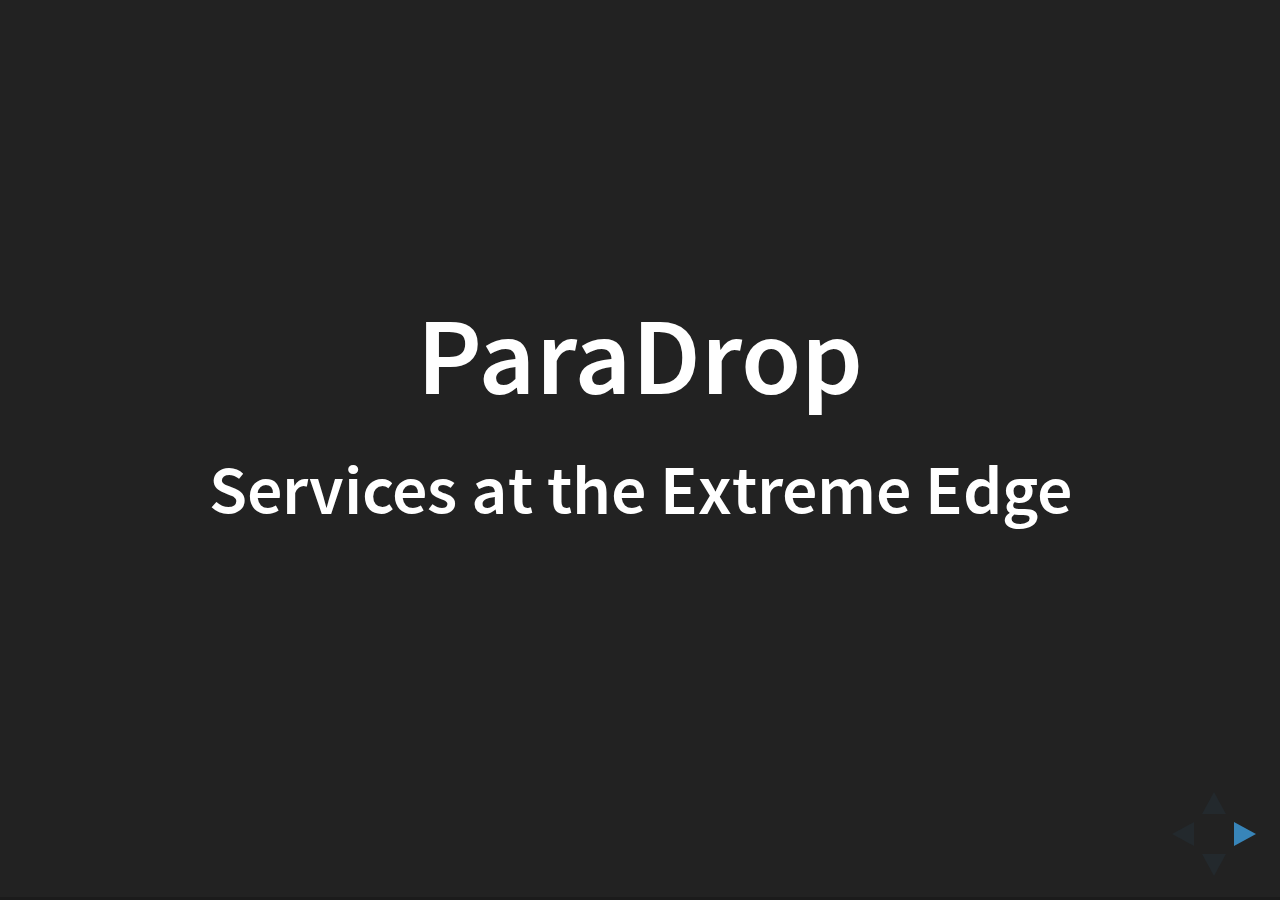
<file: index.html>
<!doctype html>
<html>
	<head>
		<meta charset="utf-8">
		<meta name="viewport" content="width=device-width, initial-scale=1.0, maximum-scale=1.0, user-scalable=no">

		<title>ParaDrop Overview</title>

		<link rel="stylesheet" href="css/reveal.css">
		<link rel="stylesheet" href="css/theme/black.css">
    <link rel="stylesheet" href="css/custom.css">

		<!-- Theme used for syntax highlighting of code -->
		<link rel="stylesheet" href="lib/css/zenburn.css">

		<!-- Printing and PDF exports -->
		<script>
			var link = document.createElement( 'link' );
			link.rel = 'stylesheet';
			link.type = 'text/css';
			link.href = window.location.search.match( /print-pdf/gi ) ? 'css/print/pdf.css' : 'css/print/paper.css';
			document.getElementsByTagName( 'head' )[0].appendChild( link );
		</script>
	</head>
	<body>
		<div class="reveal">
			<div class="slides">
        <section data-markdown>
          <script type="text/template">
            # ParaDrop

            ## Services at the Extreme Edge
          </script>
        </section>

        <section data-markdown>
          <script type="text/template">
            ## Motivation

            - Cloud computing is valuable but has its drawbacks

            ![Cloud problems](images/cloud_problems.png)
          </script>
        </section>

        <section data-markdown>
          <script type="text/template">
            ## Edge Computing Advantages

            - Proximity to clients
            - Context information (location)
            - Control over data
            - Same programming paradigm as cloud (fog)
            
            ![Local network](images/local_network.png)
          </script>
        </section>

        <section>
          <h2>Application Environments</h2>

          <div class="left">
            <ul>
              <li>Home and small businesses</li>
              <li>
                WiFi routers
                <ul>
                  <li>Always on and connected</li>
                  <li>Low power but underutilized</li>
                  <li>Low programmability</li>
                </ul>
              </li>
              <li>Parachute new services</li>
            </ul>
          </div>

          <div class="right">
            <img width="200px" src="images/paradrop_chute.png">
          </div>
        </section>

        <section data-markdown>
          <script type="text/template">
            ## ParaDrop Platform

            - **OS:** Ubuntu Snappy
              - Low footprint
              - Transactional updates
            - **Applications:** Docker containers
              - Lightweight virtualization
            - **Management:** ParaDrop daemon
          </script>
        </section>

        <section data-markdown>
          <script type="text/template">
            ## Unique Capabilities

            - Highly programmable
              - Diverse programming languages
              - Portability via Docker
            - Context awareness
              - WiFi, Bluetooth, other (Airshark)
            - Hardware access and sharing
          </script>
        </section>

        <section>
          <section data-markdown>
            <script type="text/template">
              ## Example Chute
              ### SecCam
            </script>
          </section>

          <section data-markdown>
            <script type="text/template">
              ## SecCam
              ### Cloud vs. Cloud+Edge

              ![SecCam](images/seccam_with_and_without.png)
            </script>
          </section>

          <section>
            <h2>SecCam</h2>
            <h3>Chute Definition</h3>
            <pre><code data-trim>
name: seccam
description: |
  This app launches a virtual AP for managing security cameras.
net:
  wifi:
    type: wifi
    intfName: wlan0
    ssid: seccam
    key: password
    dhcp:
      lease: 12h
      start: 100
      limit: 50
download:    
  url: https://github.com/ParadropLabs/Security-Cam
            </code></pre>
          </section>
        </section>

        <section data-markdown>
          <script type="text/template">
            ## Device Management

            - Dashboard and chute store
            - Easy to create and install new applications

            ![paradrop.org](images/paradrop.org_screenshot.png)
          </script>
        </section>

        <section data-markdown>
          <script type="text/template">
            ## Future Directions

            - Expand hardware support
              - Bluetooth, audio, and more
            - Resource constraints
            - Permissions
              - Chutes request capabilities
            - Seamless transition between cloud & edge execution
          </script>
        </section>
			</div>
		</div>

		<script src="lib/js/head.min.js"></script>
		<script src="js/reveal.js"></script>

		<script>
			// More info https://github.com/hakimel/reveal.js#configuration
			Reveal.initialize({
				history: true,

				// More info https://github.com/hakimel/reveal.js#dependencies
				dependencies: [
					{ src: 'plugin/markdown/marked.js' },
					{ src: 'plugin/markdown/markdown.js' },
					{ src: 'plugin/notes/notes.js', async: true },
					{ src: 'plugin/highlight/highlight.js', async: true, callback: function() { hljs.initHighlightingOnLoad(); } }
				]
			});
		</script>
	</body>
</html>
</file>
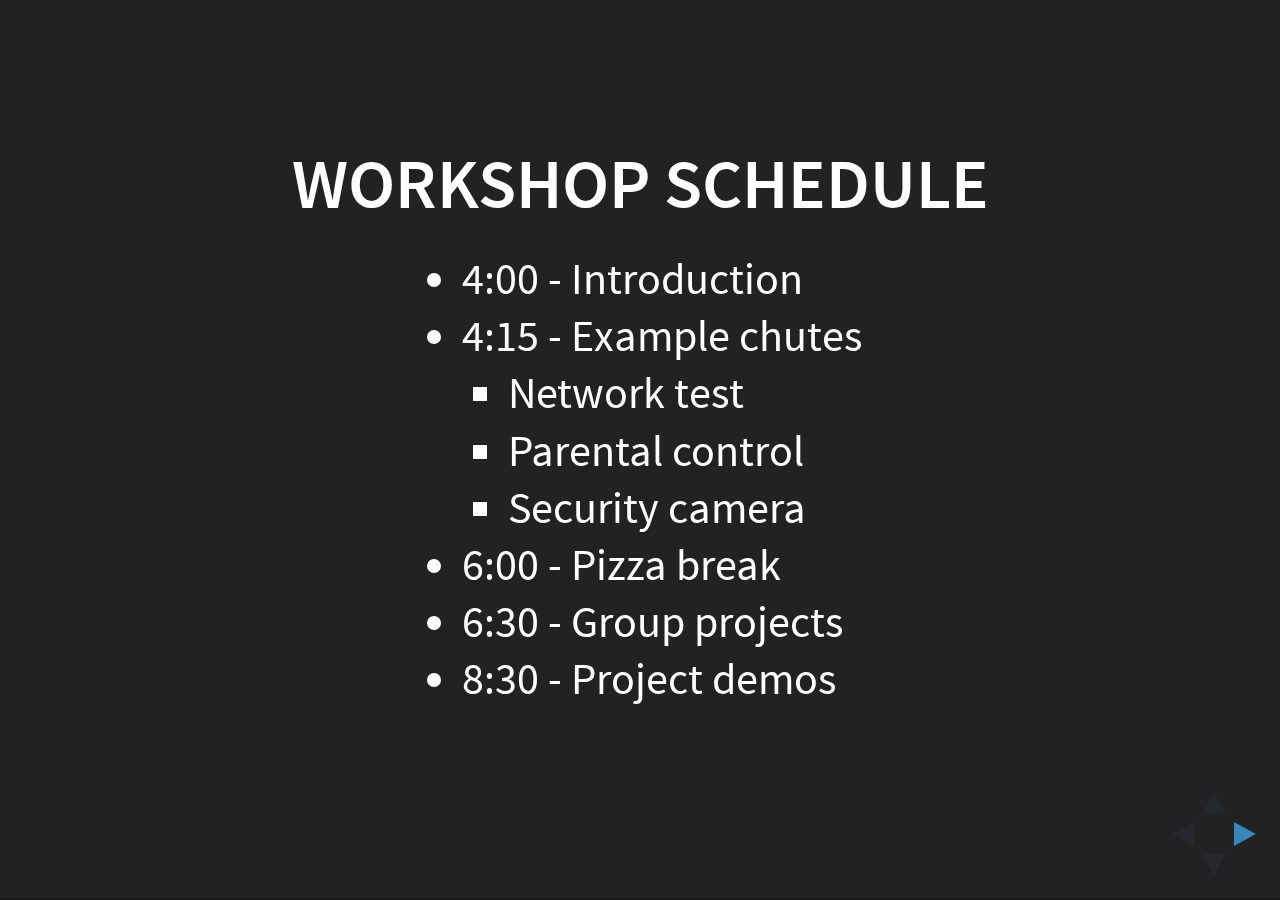
<file: workshop/index.html>
<!doctype html>
<html>
	<head>
		<meta charset="utf-8">
		<meta name="viewport" content="width=device-width, initial-scale=1.0, maximum-scale=1.0, user-scalable=no">

		<title>Paradrop Workshop</title>

		<link rel="stylesheet" href="css/reveal.css">
		<link rel="stylesheet" href="css/theme/black.css">

		<!-- Theme used for syntax highlighting of code -->
		<link rel="stylesheet" href="lib/css/zenburn.css">

		<!-- Printing and PDF exports -->
		<script>
			var link = document.createElement( 'link' );
			link.rel = 'stylesheet';
			link.type = 'text/css';
			link.href = window.location.search.match( /print-pdf/gi ) ? 'css/print/pdf.css' : 'css/print/paper.css';
			document.getElementsByTagName( 'head' )[0].appendChild( link );
		</script>
	</head>
	<body>
		<div class="reveal">
			<div class="slides">
        <section data-markdown>
          <script type="text/template">
            ## Workshop Schedule

            - 4:00 - Introduction
            - 4:15 - Example chutes
              - Network test
              - Parental control
              - Security camera
            - 6:00 - Pizza break
            - 6:30 - Group projects
            - 8:30 - Project demos
          </script>
        </section>

        <section data-markdown>
          <script type="text/template">
            ## Paradrop Architecture

            ![Architecture](images/architecture.png)
          </script>
        </section>

        <section data-markdown>
          <script type="text/template">
            ## What is a chute?

            - Container + Configuration
            - Dockerfile - what to install and run in the container
              - E.g. install a web server
            - Configuration - what hardware and environment is expected
              - E.g. a WiFi network
          </script>
        </section>

        <section>
          <section data-markdown>
            <script type="text/template">
              ## Development Workflow

              - Code and Dockerfile in a git repository
              - Use paradrop.org to install on router
              - Connect to router (SSH or web) to debug
            </script>
          </section>

          <section data-markdown>
            <script type="text/template">
              ## Example

              ![Workflow](images/workflow.png)
            </script>
          </section>
        </section>

        <section data-markdown>
          <script type="text/template">
            ## When things go wrong

            - Dockerfile or configuration errors
              - The chute fails to install
              - Check messages log on paradrop.org
            - Bugs or unexpected results
              - Use SSH and docker exec to debug
            - Ask us!
          </script>
        </section>

        <section data-markdown>
          <script type="text/template">
            ## Let's get started

            - https://github.com/ParadropLabs/Workshop
          </script>
        </section>

        <section data-markdown>
          <script type="text/template">
            ## Workshop Schedule

            - 4:00 - Introduction
            - 4:15 - Example chutes
              - Network test
              - Parental control
              - Security camera
            - 6:00 - Pizza break
            - 6:30 - Group projects
            - 8:30 - Project demos
          </script>
        </section>

        <section>
          <section data-markdown>
            <script type="text/template">
              ## Project Ideas

              Augmented reality application

              ![Cloudlets AR](images/cloudlets_ar.png)
              (figure from Cloudlets paper)
            </script>
          </section>

          <section data-markdown>
            <script type="text/template">
              ## Project Ideas

              Peer-to-peer applications

              - Router is always connected
              - Distributed filesystem
                - E.g. Freenet
              - Distributed social networking
                - E.g. diaspora
            </script>
          </section>

          <section data-markdown>
            <script type="text/template">
              ## Project Ideas

              Low-latency multiplayer games

              ![Local network](images/local_network.png)
            </script>
          </section>
        </section>
			</div>
		</div>

		<script src="lib/js/head.min.js"></script>
		<script src="js/reveal.js"></script>

		<script>
			// More info https://github.com/hakimel/reveal.js#configuration
			Reveal.initialize({
				history: true,

				// More info https://github.com/hakimel/reveal.js#dependencies
				dependencies: [
					{ src: 'plugin/markdown/marked.js' },
					{ src: 'plugin/markdown/markdown.js' },
					{ src: 'plugin/notes/notes.js', async: true },
					{ src: 'plugin/highlight/highlight.js', async: true, callback: function() { hljs.initHighlightingOnLoad(); } }
				]
			});
		</script>
	</body>
</html>
</file>
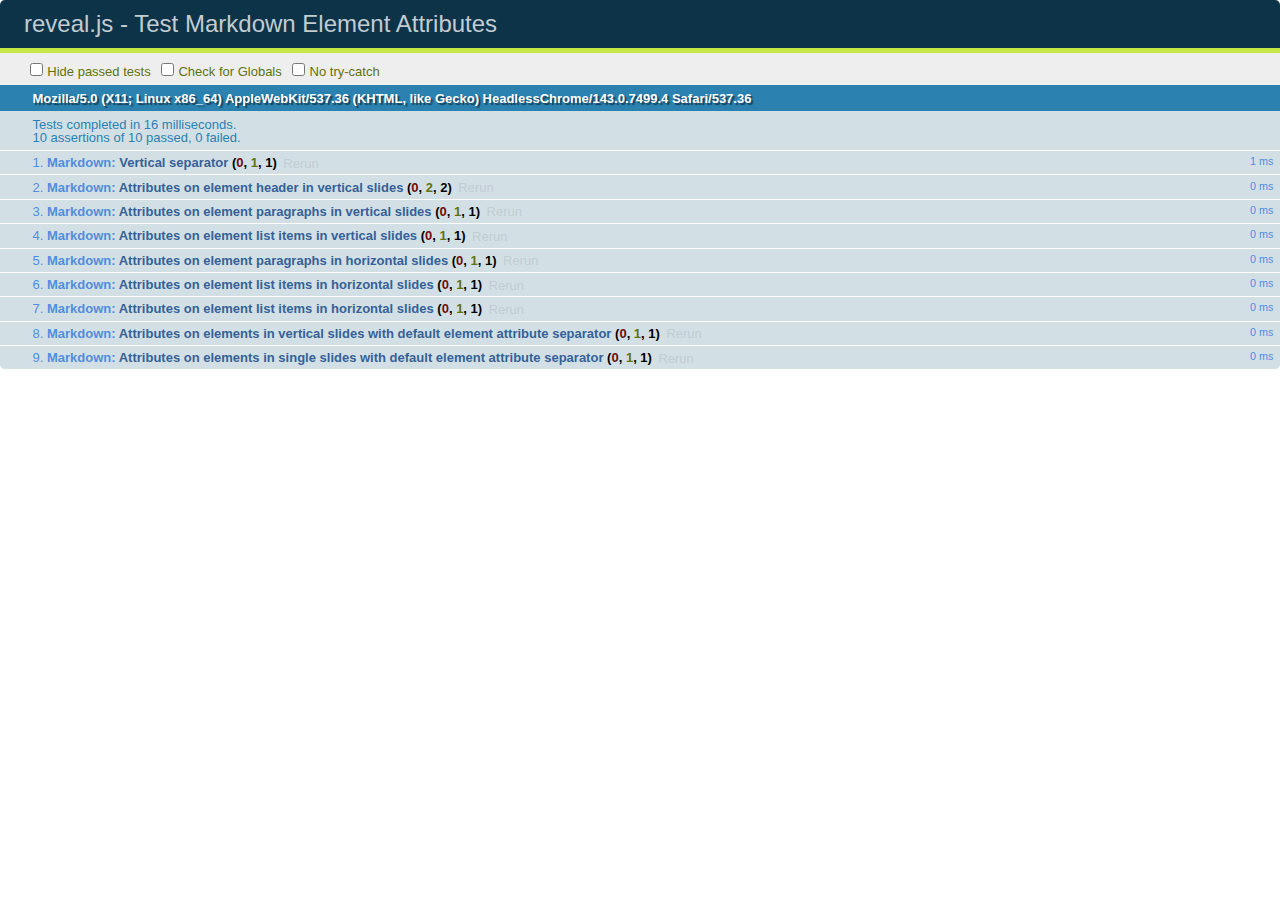
<file: test/test-markdown-element-attributes.html>
<!doctype html>
<html lang="en">

	<head>
		<meta charset="utf-8">

		<title>reveal.js - Test Markdown Element Attributes</title>

		<link rel="stylesheet" href="../css/reveal.css">
		<link rel="stylesheet" href="qunit-1.12.0.css">
	</head>

	<body style="overflow: auto;">

		<div id="qunit"></div>
		<div id="qunit-fixture"></div>

		<div class="reveal" style="display: none;">

			<div class="slides">

				<!-- <section data-markdown="example.md" data-separator="^\n\n\n" data-separator-vertical="^\n\n"></section> -->

				<!-- Slides are separated by newline + three dashes + newline, vertical slides identical but two dashes -->
				<section data-markdown data-separator="^\n---\n$" data-separator-vertical="^\n--\n$" data-element-attributes="{_\s*?([^}]+?)}">>
					<script type="text/template">
						## Slide 1.1
						<!-- {_class="fragment fade-out" data-fragment-index="1"} -->

						--

						## Slide 1.2
						<!-- {_class="fragment shrink"} -->

						Paragraph 1
						<!-- {_class="fragment grow"} -->

						Paragraph 2
						<!-- {_class="fragment grow"} -->

						- list item 1 <!-- {_class="fragment grow"} -->
						- list item 2 <!-- {_class="fragment grow"} -->
						- list item 3 <!-- {_class="fragment grow"} -->


						---

						## Slide 2


						Paragraph 1.2  
						multi-line <!-- {_class="fragment highlight-red"} -->

						Paragraph 2.2 <!-- {_class="fragment highlight-red"} -->

						Paragraph 2.3 <!-- {_class="fragment highlight-red"} -->

						Paragraph 2.4 <!-- {_class="fragment highlight-red"} -->

						- list item 1 <!-- {_class="fragment highlight-green"} -->
						- list item 2<!-- {_class="fragment highlight-green"} -->
						- list item 3<!-- {_class="fragment highlight-green"} -->
						- list item 4
						<!-- {_class="fragment highlight-green"} -->
						- list item 5<!-- {_class="fragment highlight-green"} -->

						Test

						![Example Picture](examples/assets/image2.png)
						<!-- {_class="reveal stretch"} -->

					</script>
				</section>



				<section 	data-markdown data-separator="^\n\n\n"
									data-separator-vertical="^\n\n"
									data-separator-notes="^Note:"
									data-charset="utf-8">
					<script type="text/template">
						# Test attributes in Markdown with default separator
						## Slide 1 Def <!-- .element: class="fragment highlight-red" data-fragment-index="1" -->


						## Slide 2 Def
						<!-- .element: class="fragment highlight-red" -->

					</script>
				</section>

				<section data-markdown>
				  <script type="text/template">
					## Hello world
					A paragraph
					<!-- .element: class="fragment highlight-blue" -->
				  </script>
				</section>

				<section data-markdown>
				  <script type="text/template">
					## Hello world

					Multiple  
					Line
					<!-- .element: class="fragment highlight-blue" -->
				  </script>
				</section>

				<section data-markdown>
				  <script type="text/template">
					## Hello world

					Test<!-- .element: class="fragment highlight-blue" -->

					More Test
				  </script>
				</section>


			</div>

		</div>

		<script src="../lib/js/head.min.js"></script>
		<script src="../js/reveal.js"></script>
		<script src="../plugin/markdown/marked.js"></script>
		<script src="../plugin/markdown/markdown.js"></script>
		<script src="qunit-1.12.0.js"></script>

		<script src="test-markdown-element-attributes.js"></script>

	</body>
</html>
</file>
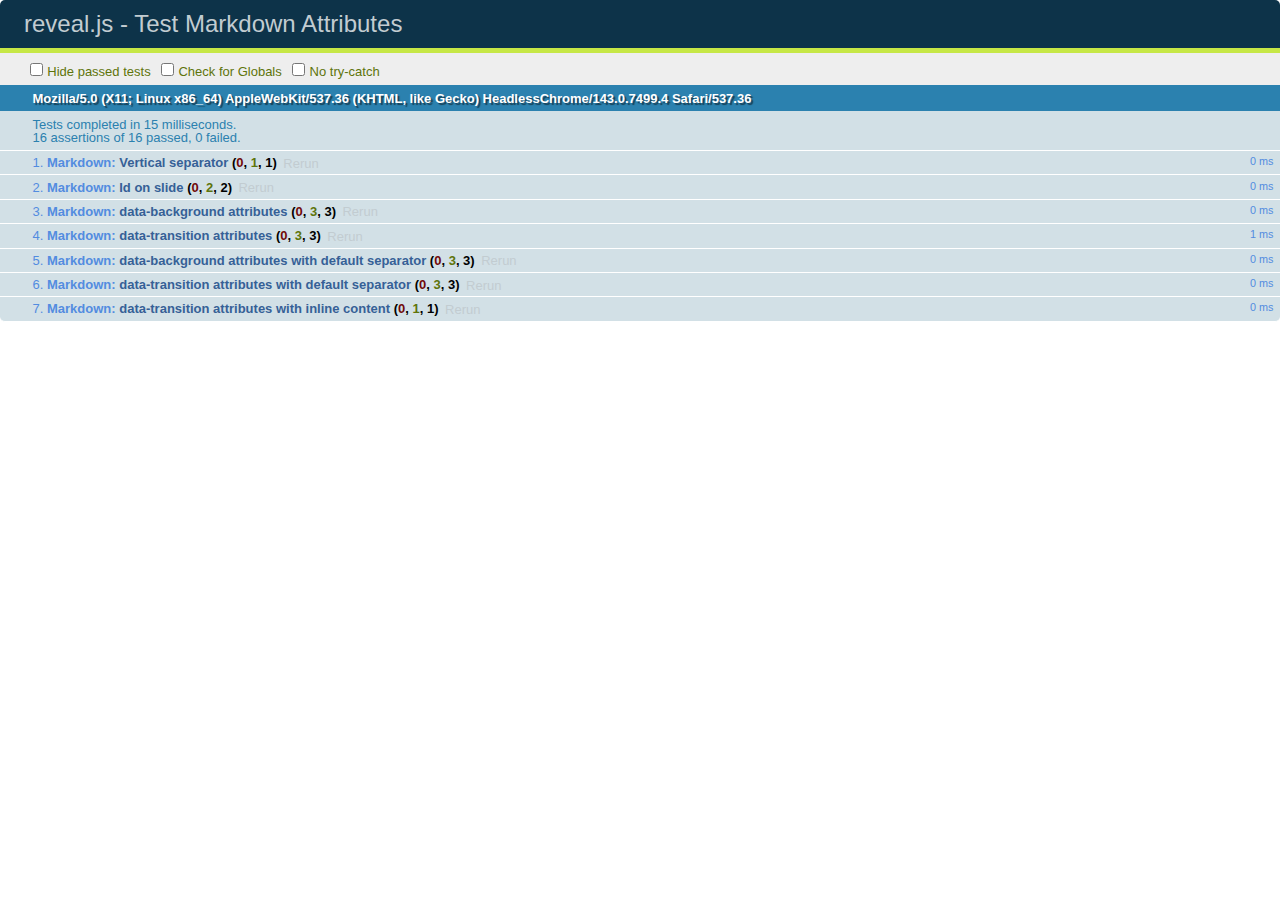
<file: test/test-markdown-slide-attributes.html>
<!doctype html>
<html lang="en">

	<head>
		<meta charset="utf-8">

		<title>reveal.js - Test Markdown Attributes</title>

		<link rel="stylesheet" href="../css/reveal.css">
		<link rel="stylesheet" href="qunit-1.12.0.css">
	</head>

	<body style="overflow: auto;">

		<div id="qunit"></div>
		<div id="qunit-fixture"></div>

		<div class="reveal" style="display: none;">

			<div class="slides">

				<!-- <section data-markdown="example.md" data-separator="^\n\n\n" data-separator-vertical="^\n\n"></section> -->

				<!-- Slides are separated by three lines, vertical slides by two lines, attributes are one any line starting with (spaces and) two dashes -->
				<section 	data-markdown data-separator="^\n\n\n"
									data-separator-vertical="^\n\n"
									data-separator-notes="^Note:"
									data-attributes="--\s(.*?)$"
									data-charset="utf-8">
					<script type="text/template">
						# Test attributes in Markdown
						## Slide 1



						## Slide 2
						<!-- -- id="slide2" data-transition="zoom" data-background="#A0C66B" -->


						## Slide 2.1
						<!-- -- data-background="#ff0000" data-transition="fade" -->


						## Slide 2.2
						[Link to Slide2](#/slide2)



						## Slide 3
						<!-- -- data-transition="zoom" data-background="#C6916B" -->



						## Slide 4
					</script>
				</section>

				<section 	data-markdown data-separator="^\n\n\n"
									data-separator-vertical="^\n\n"
									data-separator-notes="^Note:"
									data-charset="utf-8">
					<script type="text/template">
						# Test attributes in Markdown with default separator
						## Slide 1 Def



						## Slide 2 Def
						<!-- .slide: id="slide2def" data-transition="concave" data-background="#A7C66B" -->


						## Slide 2.1 Def
						<!-- .slide: data-background="#f70000" data-transition="page" -->


						## Slide 2.2 Def
						[Link to Slide2](#/slide2def)



						## Slide 3 Def
						<!-- .slide: data-transition="concave" data-background="#C7916B" -->



						## Slide 4
					</script>
				</section>

				<section data-markdown>
					<script type="text/template">
						<!-- .slide: data-background="#ff0000" -->
						## Hello world
					</script>
				</section>

				<section data-markdown>
					<script type="text/template">
						## Hello world
						<!-- .slide: data-background="#ff0000" -->
					</script>
				</section>

				<section data-markdown>
					<script type="text/template">
						## Hello world

						Test
						<!-- .slide: data-background="#ff0000" -->

						More Test
					</script>
				</section>

			</div>

		</div>

		<script src="../lib/js/head.min.js"></script>
		<script src="../js/reveal.js"></script>
		<script src="../plugin/markdown/marked.js"></script>
		<script src="../plugin/markdown/markdown.js"></script>
		<script src="qunit-1.12.0.js"></script>

		<script src="test-markdown-slide-attributes.js"></script>

	</body>
</html>
</file>
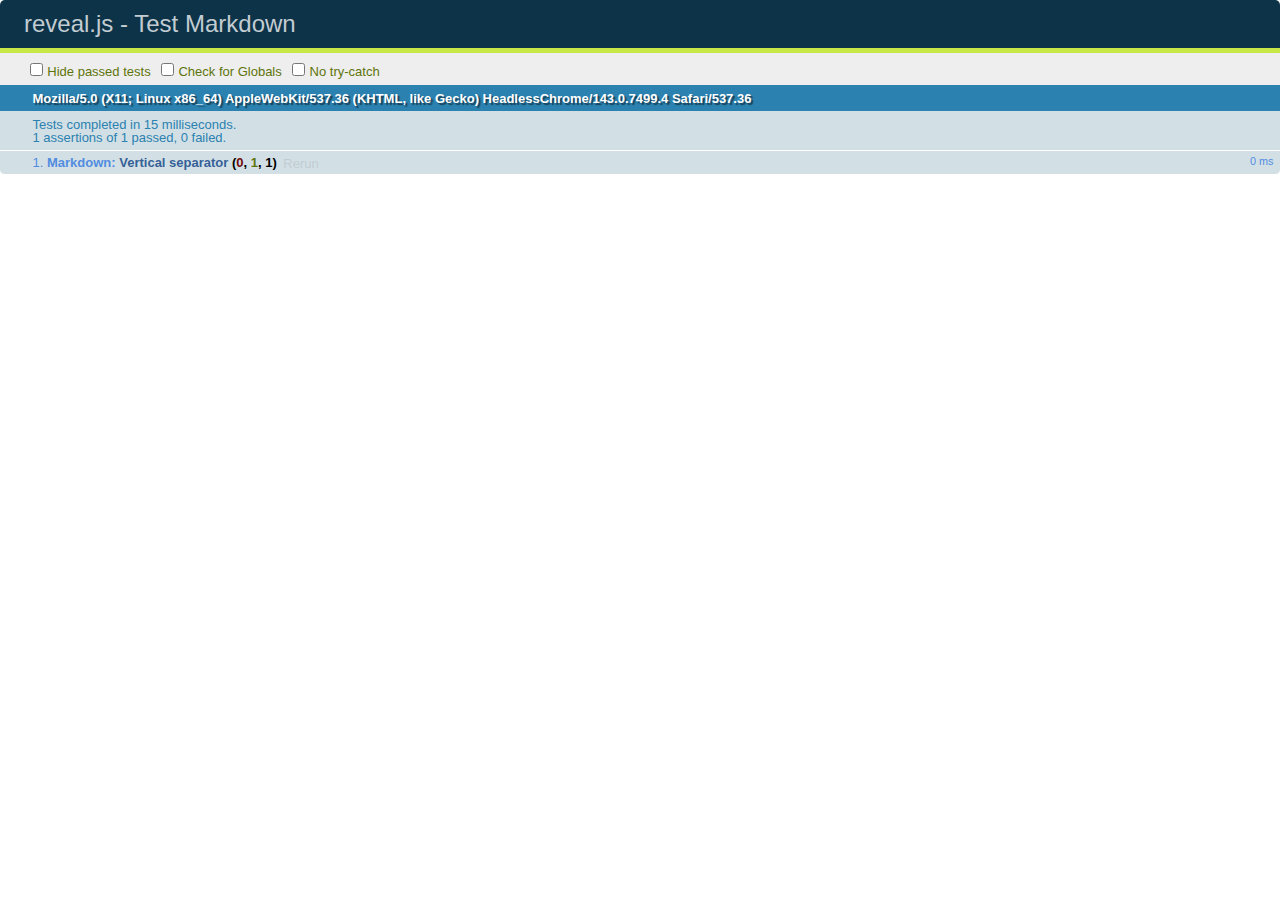
<file: test/test-markdown.html>
<!doctype html>
<html lang="en">

	<head>
		<meta charset="utf-8">

		<title>reveal.js - Test Markdown</title>

		<link rel="stylesheet" href="../css/reveal.css">
		<link rel="stylesheet" href="qunit-1.12.0.css">
	</head>

	<body style="overflow: auto;">

		<div id="qunit"></div>
  		<div id="qunit-fixture"></div>

		<div class="reveal" style="display: none;">

			<div class="slides">

				<!-- <section data-markdown="example.md" data-separator="^\n\n\n" data-separator-vertical="^\n\n"></section> -->

				<!-- Slides are separated by newline + three dashes + newline, vertical slides identical but two dashes -->
				<section data-markdown data-separator="^\n---\n$" data-separator-vertical="^\n--\n$">
					<script type="text/template">
						## Slide 1.1

						--

						## Slide 1.2

						---

						## Slide 2
					</script>
				</section>

			</div>

		</div>

		<script src="../lib/js/head.min.js"></script>
		<script src="../js/reveal.js"></script>
		<script src="../plugin/markdown/marked.js"></script>
		<script src="../plugin/markdown/markdown.js"></script>
		<script src="qunit-1.12.0.js"></script>

		<script src="test-markdown.js"></script>

	</body>
</html>
</file>
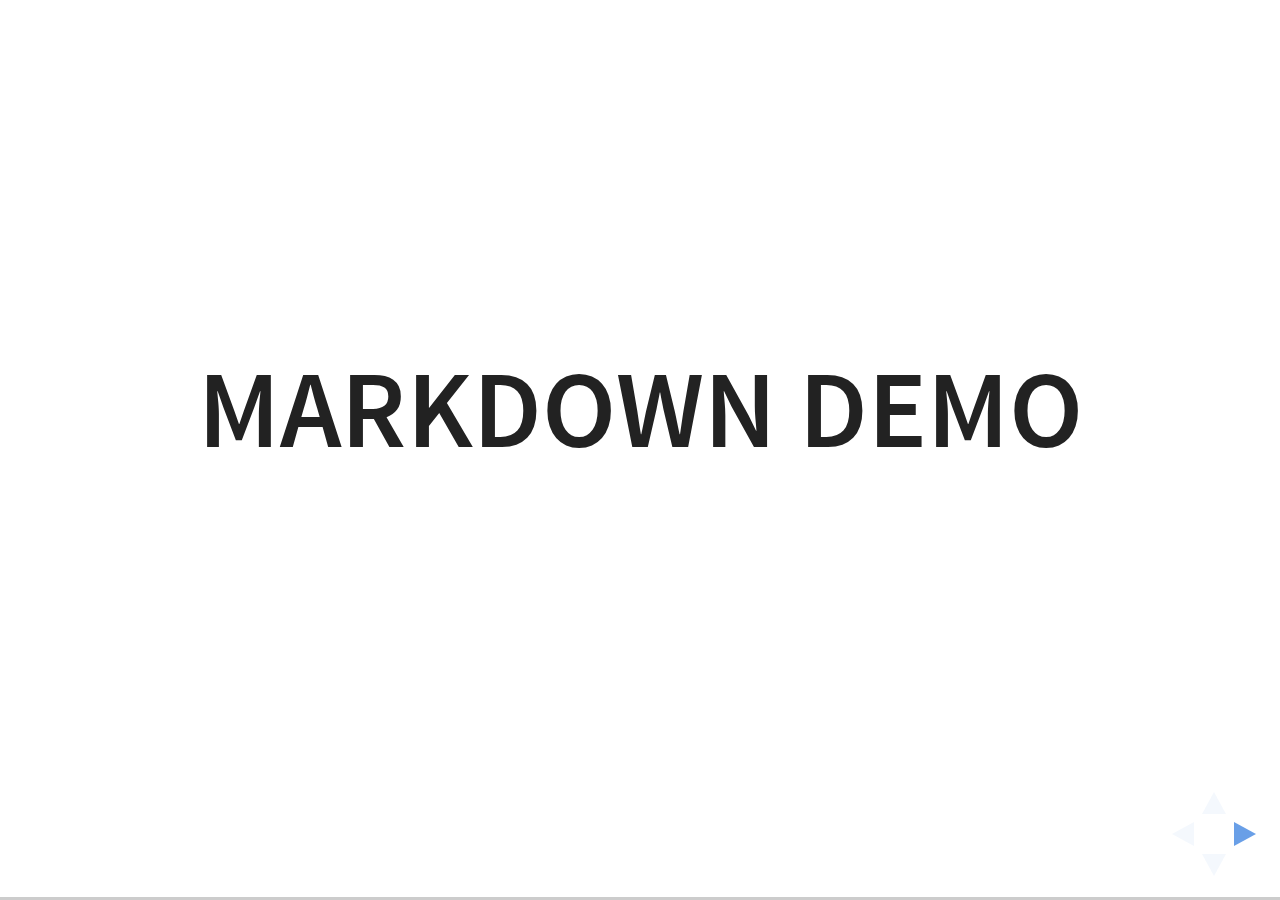
<file: plugin/markdown/example.html>
<!doctype html>
<html lang="en">

	<head>
		<meta charset="utf-8">

		<title>reveal.js - Markdown Demo</title>

		<link rel="stylesheet" href="../../css/reveal.css">
		<link rel="stylesheet" href="../../css/theme/white.css" id="theme">

        <link rel="stylesheet" href="../../lib/css/zenburn.css">
	</head>

	<body>

		<div class="reveal">

			<div class="slides">

                <!-- Use external markdown resource, separate slides by three newlines; vertical slides by two newlines -->
                <section data-markdown="example.md" data-separator="^\n\n\n" data-separator-vertical="^\n\n"></section>

                <!-- Slides are separated by three dashes (quick 'n dirty regular expression) -->
                <section data-markdown data-separator="---">
                    <script type="text/template">
                        ## Demo 1
                        Slide 1
                        ---
                        ## Demo 1
                        Slide 2
                        ---
                        ## Demo 1
                        Slide 3
                    </script>
                </section>

                <!-- Slides are separated by newline + three dashes + newline, vertical slides identical but two dashes -->
                <section data-markdown data-separator="^\n---\n$" data-separator-vertical="^\n--\n$">
                    <script type="text/template">
                        ## Demo 2
                        Slide 1.1

                        --

                        ## Demo 2
                        Slide 1.2

                        ---

                        ## Demo 2
                        Slide 2
                    </script>
                </section>

                <!-- No "extra" slides, since there are no separators defined (so they'll become horizontal rulers) -->
                <section data-markdown>
                    <script type="text/template">
                        A

                        ---

                        B

                        ---

                        C
                    </script>
                </section>

                <!-- Slide attributes -->
                <section data-markdown>
                    <script type="text/template">
                        <!-- .slide: data-background="#000000" -->
                        ## Slide attributes
                    </script>
                </section>

                <!-- Element attributes -->
                <section data-markdown>
                    <script type="text/template">
                        ## Element attributes
                        - Item 1 <!-- .element: class="fragment" data-fragment-index="2" -->
                        - Item 2 <!-- .element: class="fragment" data-fragment-index="1" -->
                    </script>
                </section>

                <!-- Code -->
                <section data-markdown>
                    <script type="text/template">
                        ```php
                        public function foo()
                        {
                            $foo = array(
                                'bar' => 'bar'
                            )
                        }
                        ```
                    </script>
                </section>

            </div>
		</div>

		<script src="../../lib/js/head.min.js"></script>
		<script src="../../js/reveal.js"></script>

		<script>

			Reveal.initialize({
				controls: true,
				progress: true,
				history: true,
				center: true,

				// Optional libraries used to extend on reveal.js
				dependencies: [
					{ src: '../../lib/js/classList.js', condition: function() { return !document.body.classList; } },
					{ src: 'marked.js', condition: function() { return !!document.querySelector( '[data-markdown]' ); } },
                    { src: 'markdown.js', condition: function() { return !!document.querySelector( '[data-markdown]' ); } },
                    { src: '../highlight/highlight.js', async: true, callback: function() { hljs.initHighlightingOnLoad(); } },
					{ src: '../notes/notes.js' }
				]
			});

		</script>

	</body>
</html>
</file>
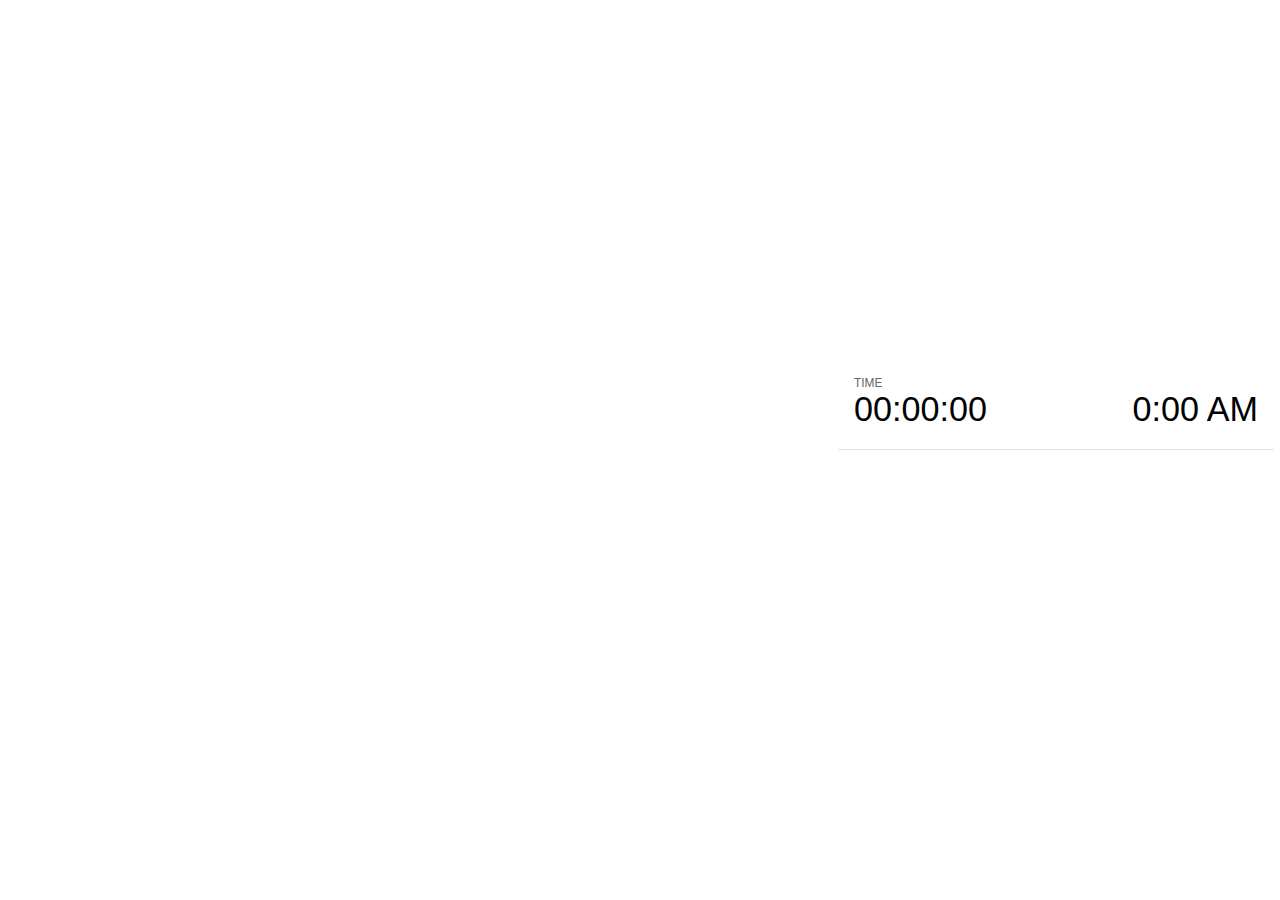
<file: plugin/notes/notes.html>
<!doctype html>
<html lang="en">
	<head>
		<meta charset="utf-8">

		<title>reveal.js - Slide Notes</title>

		<style>
			body {
				font-family: Helvetica;
			}

			#current-slide,
			#upcoming-slide,
			#speaker-controls {
				padding: 6px;
				box-sizing: border-box;
				-moz-box-sizing: border-box;
			}

			#current-slide iframe,
			#upcoming-slide iframe {
				width: 100%;
				height: 100%;
				border: 1px solid #ddd;
			}

			#current-slide .label,
			#upcoming-slide .label {
				position: absolute;
				top: 10px;
				left: 10px;
				font-weight: bold;
				font-size: 14px;
				z-index: 2;
				color: rgba( 255, 255, 255, 0.9 );
			}

			#current-slide {
				position: absolute;
				width: 65%;
				height: 100%;
				top: 0;
				left: 0;
				padding-right: 0;
			}

			#upcoming-slide {
				position: absolute;
				width: 35%;
				height: 40%;
				right: 0;
				top: 0;
			}

			#speaker-controls {
				position: absolute;
				top: 40%;
				right: 0;
				width: 35%;
				height: 60%;
				overflow: auto;

				font-size: 18px;
			}

				.speaker-controls-time.hidden,
				.speaker-controls-notes.hidden {
					display: none;
				}

				.speaker-controls-time .label,
				.speaker-controls-notes .label {
					text-transform: uppercase;
					font-weight: normal;
					font-size: 0.66em;
					color: #666;
					margin: 0;
				}

				.speaker-controls-time {
					border-bottom: 1px solid rgba( 200, 200, 200, 0.5 );
					margin-bottom: 10px;
					padding: 10px 16px;
					padding-bottom: 20px;
					cursor: pointer;
				}

				.speaker-controls-time .reset-button {
					opacity: 0;
					float: right;
					color: #666;
					text-decoration: none;
				}
				.speaker-controls-time:hover .reset-button {
					opacity: 1;
				}

				.speaker-controls-time .timer,
				.speaker-controls-time .clock {
					width: 50%;
					font-size: 1.9em;
				}

				.speaker-controls-time .timer {
					float: left;
				}

				.speaker-controls-time .clock {
					float: right;
					text-align: right;
				}

				.speaker-controls-time span.mute {
					color: #bbb;
				}

				.speaker-controls-notes {
					padding: 10px 16px;
				}

				.speaker-controls-notes .value {
					margin-top: 5px;
					line-height: 1.4;
					font-size: 1.2em;
				}

			.clear {
				clear: both;
			}

			@media screen and (max-width: 1080px) {
				#speaker-controls {
					font-size: 16px;
				}
			}

			@media screen and (max-width: 900px) {
				#speaker-controls {
					font-size: 14px;
				}
			}

			@media screen and (max-width: 800px) {
				#speaker-controls {
					font-size: 12px;
				}
			}

		</style>
	</head>

	<body>

		<div id="current-slide"></div>
		<div id="upcoming-slide"><span class="label">UPCOMING:</span></div>
		<div id="speaker-controls">
			<div class="speaker-controls-time">
				<h4 class="label">Time <span class="reset-button">Click to Reset</span></h4>
				<div class="clock">
					<span class="clock-value">0:00 AM</span>
				</div>
				<div class="timer">
					<span class="hours-value">00</span><span class="minutes-value">:00</span><span class="seconds-value">:00</span>
				</div>
				<div class="clear"></div>
			</div>

			<div class="speaker-controls-notes hidden">
				<h4 class="label">Notes</h4>
				<div class="value"></div>
			</div>
		</div>

		<script src="../../plugin/markdown/marked.js"></script>
		<script>

			(function() {

				var notes,
					notesValue,
					currentState,
					currentSlide,
					upcomingSlide,
					connected = false;

				window.addEventListener( 'message', function( event ) {

					var data = JSON.parse( event.data );

					// The overview mode is only useful to the reveal.js instance
					// where navigation occurs so we don't sync it
					if( data.state ) delete data.state.overview;

					// Messages sent by the notes plugin inside of the main window
					if( data && data.namespace === 'reveal-notes' ) {
						if( data.type === 'connect' ) {
							handleConnectMessage( data );
						}
						else if( data.type === 'state' ) {
							handleStateMessage( data );
						}
					}
					// Messages sent by the reveal.js inside of the current slide preview
					else if( data && data.namespace === 'reveal' ) {
						if( /ready/.test( data.eventName ) ) {
							// Send a message back to notify that the handshake is complete
							window.opener.postMessage( JSON.stringify({ namespace: 'reveal-notes', type: 'connected'} ), '*' );
						}
						else if( /slidechanged|fragmentshown|fragmenthidden|paused|resumed/.test( data.eventName ) && currentState !== JSON.stringify( data.state ) ) {

							window.opener.postMessage( JSON.stringify({ method: 'setState', args: [ data.state ]} ), '*' );

						}
					}

				} );

				/**
				 * Called when the main window is trying to establish a
				 * connection.
				 */
				function handleConnectMessage( data ) {

					if( connected === false ) {
						connected = true;

						setupIframes( data );
						setupKeyboard();
						setupNotes();
						setupTimer();
					}

				}

				/**
				 * Called when the main window sends an updated state.
				 */
				function handleStateMessage( data ) {

					// Store the most recently set state to avoid circular loops
					// applying the same state
					currentState = JSON.stringify( data.state );

					// No need for updating the notes in case of fragment changes
					if ( data.notes ) {
						notes.classList.remove( 'hidden' );
						notesValue.style.whiteSpace = data.whitespace;
						if( data.markdown ) {
							notesValue.innerHTML = marked( data.notes );
						}
						else {
							notesValue.innerHTML = data.notes;
						}
					}
					else {
						notes.classList.add( 'hidden' );
					}

					// Update the note slides
					currentSlide.contentWindow.postMessage( JSON.stringify({ method: 'setState', args: [ data.state ] }), '*' );
					upcomingSlide.contentWindow.postMessage( JSON.stringify({ method: 'setState', args: [ data.state ] }), '*' );
					upcomingSlide.contentWindow.postMessage( JSON.stringify({ method: 'next' }), '*' );

				}

				// Limit to max one state update per X ms
				handleStateMessage = debounce( handleStateMessage, 200 );

				/**
				 * Forward keyboard events to the current slide window.
				 * This enables keyboard events to work even if focus
				 * isn't set on the current slide iframe.
				 */
				function setupKeyboard() {

					document.addEventListener( 'keydown', function( event ) {
						currentSlide.contentWindow.postMessage( JSON.stringify({ method: 'triggerKey', args: [ event.keyCode ] }), '*' );
					} );

				}

				/**
				 * Creates the preview iframes.
				 */
				function setupIframes( data ) {

					var params = [
						'receiver',
						'progress=false',
						'history=false',
						'transition=none',
						'autoSlide=0',
						'backgroundTransition=none'
					].join( '&' );

					var urlSeparator = /\?/.test(data.url) ? '&' : '?';
					var hash = '#/' + data.state.indexh + '/' + data.state.indexv;
					var currentURL = data.url + urlSeparator + params + '&postMessageEvents=true' + hash;
					var upcomingURL = data.url + urlSeparator + params + '&controls=false' + hash;

					currentSlide = document.createElement( 'iframe' );
					currentSlide.setAttribute( 'width', 1280 );
					currentSlide.setAttribute( 'height', 1024 );
					currentSlide.setAttribute( 'src', currentURL );
					document.querySelector( '#current-slide' ).appendChild( currentSlide );

					upcomingSlide = document.createElement( 'iframe' );
					upcomingSlide.setAttribute( 'width', 640 );
					upcomingSlide.setAttribute( 'height', 512 );
					upcomingSlide.setAttribute( 'src', upcomingURL );
					document.querySelector( '#upcoming-slide' ).appendChild( upcomingSlide );

				}

				/**
				 * Setup the notes UI.
				 */
				function setupNotes() {

					notes = document.querySelector( '.speaker-controls-notes' );
					notesValue = document.querySelector( '.speaker-controls-notes .value' );

				}

				/**
				 * Create the timer and clock and start updating them
				 * at an interval.
				 */
				function setupTimer() {

					var start = new Date(),
						timeEl = document.querySelector( '.speaker-controls-time' ),
						clockEl = timeEl.querySelector( '.clock-value' ),
						hoursEl = timeEl.querySelector( '.hours-value' ),
						minutesEl = timeEl.querySelector( '.minutes-value' ),
						secondsEl = timeEl.querySelector( '.seconds-value' );

					function _updateTimer() {

						var diff, hours, minutes, seconds,
							now = new Date();

						diff = now.getTime() - start.getTime();
						hours = Math.floor( diff / ( 1000 * 60 * 60 ) );
						minutes = Math.floor( ( diff / ( 1000 * 60 ) ) % 60 );
						seconds = Math.floor( ( diff / 1000 ) % 60 );

						clockEl.innerHTML = now.toLocaleTimeString( 'en-US', { hour12: true, hour: '2-digit', minute:'2-digit' } );
						hoursEl.innerHTML = zeroPadInteger( hours );
						hoursEl.className = hours > 0 ? '' : 'mute';
						minutesEl.innerHTML = ':' + zeroPadInteger( minutes );
						minutesEl.className = minutes > 0 ? '' : 'mute';
						secondsEl.innerHTML = ':' + zeroPadInteger( seconds );

					}

					// Update once directly
					_updateTimer();

					// Then update every second
					setInterval( _updateTimer, 1000 );

					timeEl.addEventListener( 'click', function() {
						start = new Date();
						_updateTimer();
						return false;
					} );

				}

				function zeroPadInteger( num ) {

					var str = '00' + parseInt( num );
					return str.substring( str.length - 2 );

				}

				/**
				 * Limits the frequency at which a function can be called.
				 */
				function debounce( fn, ms ) {

					var lastTime = 0,
						timeout;

					return function() {

						var args = arguments;
						var context = this;

						clearTimeout( timeout );

						var timeSinceLastCall = Date.now() - lastTime;
						if( timeSinceLastCall > ms ) {
							fn.apply( context, args );
							lastTime = Date.now();
						}
						else {
							timeout = setTimeout( function() {
								fn.apply( context, args );
								lastTime = Date.now();
							}, ms - timeSinceLastCall );
						}

					}

				}

			})();

		</script>
	</body>
</html>
</file>
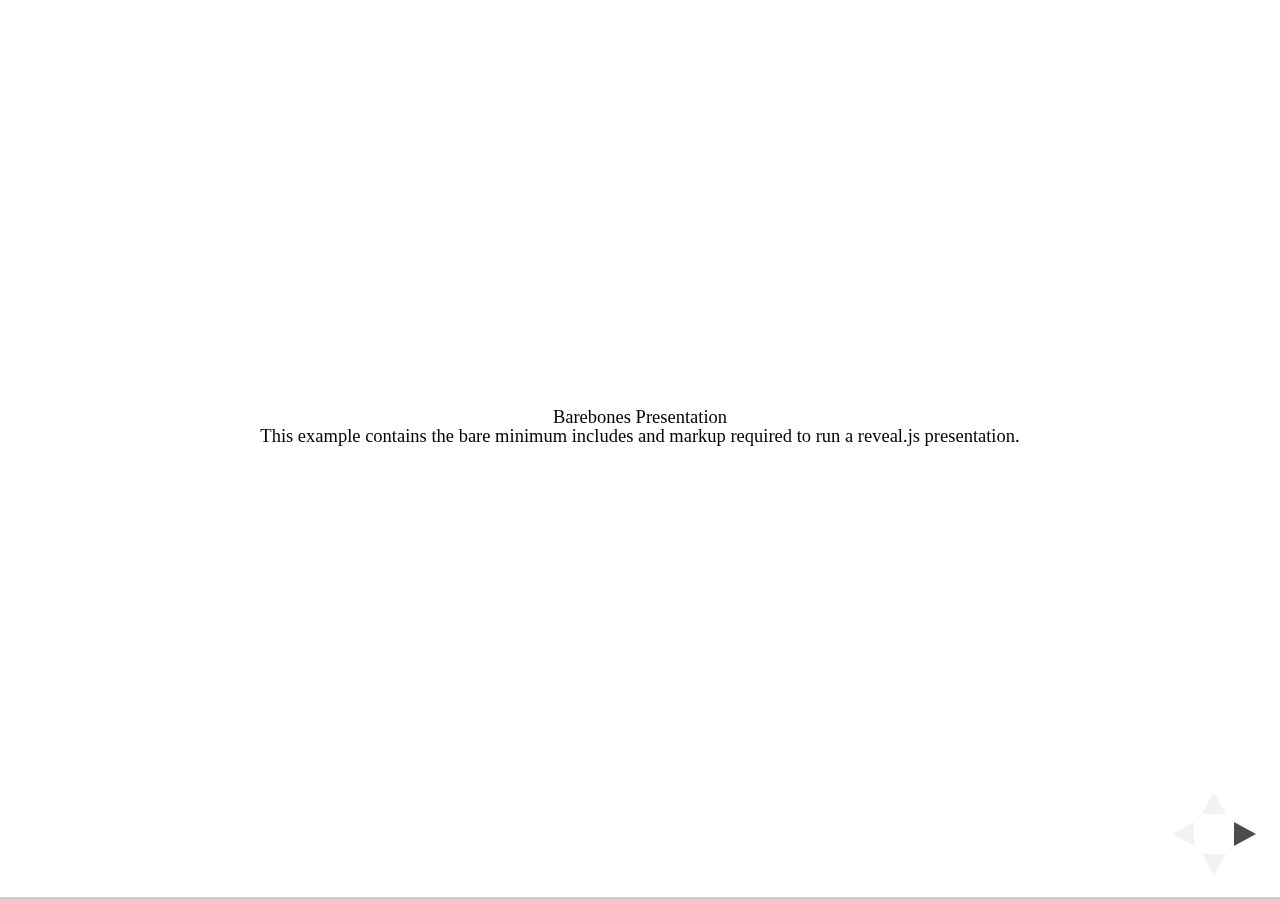
<file: test/examples/barebones.html>
<!doctype html>
<html lang="en">

	<head>
		<meta charset="utf-8">

		<title>reveal.js - Barebones</title>

		<link rel="stylesheet" href="../../css/reveal.css">
	</head>

	<body>

		<div class="reveal">

			<div class="slides">

				<section>
					<h2>Barebones Presentation</h2>
					<p>This example contains the bare minimum includes and markup required to run a reveal.js presentation.</p>
				</section>

				<section>
					<h2>No Theme</h2>
					<p>There's no theme included, so it will fall back on browser defaults.</p>
				</section>

			</div>

		</div>

		<script src="../../js/reveal.js"></script>

		<script>

			Reveal.initialize();

		</script>

	</body>
</html>
</file>
<file: css/theme/black.css>
/**
 * Black theme for reveal.js. This is the opposite of the 'white' theme.
 *
 * By Hakim El Hattab, http://hakim.se
 */
@import url(../../lib/font/source-sans-pro/source-sans-pro.css);
section.has-light-background, section.has-light-background h1, section.has-light-background h2, section.has-light-background h3, section.has-light-background h4, section.has-light-background h5, section.has-light-background h6 {
  color: #222; }

/*********************************************
 * GLOBAL STYLES
 *********************************************/
body {
  background: #222;
  background-color: #222; }

.reveal {
  font-family: "Source Sans Pro", Helvetica, sans-serif;
  font-size: 38px;
  font-weight: normal;
  color: #fff; }

::selection {
  color: #fff;
  background: #bee4fd;
  text-shadow: none; }

.reveal .slides > section,
.reveal .slides > section > section {
  line-height: 1.3;
  font-weight: inherit; }

/*********************************************
 * HEADERS
 *********************************************/
.reveal h1,
.reveal h2,
.reveal h3,
.reveal h4,
.reveal h5,
.reveal h6 {
  margin: 0 0 20px 0;
  color: #fff;
  font-family: "Source Sans Pro", Helvetica, sans-serif;
  font-weight: 600;
  line-height: 1.2;
  letter-spacing: normal;
  text-transform: uppercase;
  text-shadow: none;
  word-wrap: break-word; }

.reveal h1 {
  font-size: 2.5em; }

.reveal h2 {
  font-size: 1.6em; }

.reveal h3 {
  font-size: 1.3em; }

.reveal h4 {
  font-size: 1em; }

.reveal h1 {
  text-shadow: none; }

/*********************************************
 * OTHER
 *********************************************/
.reveal p {
  margin: 20px 0;
  line-height: 1.3; }

/* Ensure certain elements are never larger than the slide itself */
.reveal img,
.reveal video,
.reveal iframe {
  max-width: 95%;
  max-height: 95%; }

.reveal strong,
.reveal b {
  font-weight: bold; }

.reveal em {
  font-style: italic; }

.reveal ol,
.reveal dl,
.reveal ul {
  display: inline-block;
  text-align: left;
  margin: 0 0 0 1em; }

.reveal ol {
  list-style-type: decimal; }

.reveal ul {
  list-style-type: disc; }

.reveal ul ul {
  list-style-type: square; }

.reveal ul ul ul {
  list-style-type: circle; }

.reveal ul ul,
.reveal ul ol,
.reveal ol ol,
.reveal ol ul {
  display: block;
  margin-left: 40px; }

.reveal dt {
  font-weight: bold; }

.reveal dd {
  margin-left: 40px; }

.reveal q,
.reveal blockquote {
  quotes: none; }

.reveal blockquote {
  display: block;
  position: relative;
  width: 70%;
  margin: 20px auto;
  padding: 5px;
  font-style: italic;
  background: rgba(255, 255, 255, 0.05);
  box-shadow: 0px 0px 2px rgba(0, 0, 0, 0.2); }

.reveal blockquote p:first-child,
.reveal blockquote p:last-child {
  display: inline-block; }

.reveal q {
  font-style: italic; }

.reveal pre {
  display: block;
  position: relative;
  width: 90%;
  margin: 20px auto;
  text-align: left;
  font-size: 0.55em;
  font-family: monospace;
  line-height: 1.2em;
  word-wrap: break-word;
  box-shadow: 0px 0px 6px rgba(0, 0, 0, 0.3); }

.reveal code {
  font-family: monospace; }

.reveal pre code {
  display: block;
  padding: 5px;
  overflow: auto;
  max-height: 400px;
  word-wrap: normal; }

.reveal table {
  margin: auto;
  border-collapse: collapse;
  border-spacing: 0; }

.reveal table th {
  font-weight: bold; }

.reveal table th,
.reveal table td {
  text-align: left;
  padding: 0.2em 0.5em 0.2em 0.5em;
  border-bottom: 1px solid; }

.reveal table th[align="center"],
.reveal table td[align="center"] {
  text-align: center; }

.reveal table th[align="right"],
.reveal table td[align="right"] {
  text-align: right; }

.reveal table tbody tr:last-child th,
.reveal table tbody tr:last-child td {
  border-bottom: none; }

.reveal sup {
  vertical-align: super; }

.reveal sub {
  vertical-align: sub; }

.reveal small {
  display: inline-block;
  font-size: 0.6em;
  line-height: 1.2em;
  vertical-align: top; }

.reveal small * {
  vertical-align: top; }

/*********************************************
 * LINKS
 *********************************************/
.reveal a {
  color: #42affa;
  text-decoration: none;
  -webkit-transition: color .15s ease;
  -moz-transition: color .15s ease;
  transition: color .15s ease; }

.reveal a:hover {
  color: #8dcffc;
  text-shadow: none;
  border: none; }

.reveal .roll span:after {
  color: #fff;
  background: #068de9; }

/*********************************************
 * IMAGES
 *********************************************/
.reveal section img {
  margin: 15px 0px;
  background: rgba(255, 255, 255, 0.12);
  border: 4px solid #fff;
  box-shadow: 0 0 10px rgba(0, 0, 0, 0.15); }

.reveal section img.plain {
  border: 0;
  box-shadow: none; }

.reveal a img {
  -webkit-transition: all .15s linear;
  -moz-transition: all .15s linear;
  transition: all .15s linear; }

.reveal a:hover img {
  background: rgba(255, 255, 255, 0.2);
  border-color: #42affa;
  box-shadow: 0 0 20px rgba(0, 0, 0, 0.55); }

/*********************************************
 * NAVIGATION CONTROLS
 *********************************************/
.reveal .controls .navigate-left,
.reveal .controls .navigate-left.enabled {
  border-right-color: #42affa; }

.reveal .controls .navigate-right,
.reveal .controls .navigate-right.enabled {
  border-left-color: #42affa; }

.reveal .controls .navigate-up,
.reveal .controls .navigate-up.enabled {
  border-bottom-color: #42affa; }

.reveal .controls .navigate-down,
.reveal .controls .navigate-down.enabled {
  border-top-color: #42affa; }

.reveal .controls .navigate-left.enabled:hover {
  border-right-color: #8dcffc; }

.reveal .controls .navigate-right.enabled:hover {
  border-left-color: #8dcffc; }

.reveal .controls .navigate-up.enabled:hover {
  border-bottom-color: #8dcffc; }

.reveal .controls .navigate-down.enabled:hover {
  border-top-color: #8dcffc; }

/*********************************************
 * PROGRESS BAR
 *********************************************/
.reveal .progress {
  background: rgba(0, 0, 0, 0.2); }

.reveal .progress span {
  background: #42affa;
  -webkit-transition: width 800ms cubic-bezier(0.26, 0.86, 0.44, 0.985);
  -moz-transition: width 800ms cubic-bezier(0.26, 0.86, 0.44, 0.985);
  transition: width 800ms cubic-bezier(0.26, 0.86, 0.44, 0.985); }
</file>
<file: css/custom.css>
.left {
  left:-8.33%;
  text-align: left;
  float: left;
/*  width:50%;*/
  z-index:-10;
}

.right {
  left:31.25%;
  top: 75px;
  float: right;
  text-align: right;
  z-index:-10;
/*  width:50%;*/
}

.reveal h1,
.reveal h2,
.reveal h3,
.reveal h4,
.reveal h5,
.reveal h6 {
  text-transform: none;
}
</file>
<file: lib/css/zenburn.css>
/*

Zenburn style from voldmar.ru (c) Vladimir Epifanov <voldmar@voldmar.ru>
based on dark.css by Ivan Sagalaev

*/

.hljs {
  display: block;
  overflow-x: auto;
  padding: 0.5em;
  background: #3f3f3f;
  color: #dcdcdc;
}

.hljs-keyword,
.hljs-selector-tag,
.hljs-tag {
  color: #e3ceab;
}

.hljs-template-tag {
  color: #dcdcdc;
}

.hljs-number {
  color: #8cd0d3;
}

.hljs-variable,
.hljs-template-variable,
.hljs-attribute {
  color: #efdcbc;
}

.hljs-literal {
  color: #efefaf;
}

.hljs-subst {
  color: #8f8f8f;
}

.hljs-title,
.hljs-name,
.hljs-selector-id,
.hljs-selector-class,
.hljs-section,
.hljs-type {
  color: #efef8f;
}

.hljs-symbol,
.hljs-bullet,
.hljs-link {
  color: #dca3a3;
}

.hljs-deletion,
.hljs-string,
.hljs-built_in,
.hljs-builtin-name {
  color: #cc9393;
}

.hljs-addition,
.hljs-comment,
.hljs-quote,
.hljs-meta {
  color: #7f9f7f;
}


.hljs-emphasis {
  font-style: italic;
}

.hljs-strong {
  font-weight: bold;
}
</file>
<file: workshop/css/theme/black.css>
/**
 * Black theme for reveal.js. This is the opposite of the 'white' theme.
 *
 * By Hakim El Hattab, http://hakim.se
 */
@import url(../../lib/font/source-sans-pro/source-sans-pro.css);
section.has-light-background, section.has-light-background h1, section.has-light-background h2, section.has-light-background h3, section.has-light-background h4, section.has-light-background h5, section.has-light-background h6 {
  color: #222; }

/*********************************************
 * GLOBAL STYLES
 *********************************************/
body {
  background: #222;
  background-color: #222; }

.reveal {
  font-family: "Source Sans Pro", Helvetica, sans-serif;
  font-size: 38px;
  font-weight: normal;
  color: #fff; }

::selection {
  color: #fff;
  background: #bee4fd;
  text-shadow: none; }

.reveal .slides > section,
.reveal .slides > section > section {
  line-height: 1.3;
  font-weight: inherit; }

/*********************************************
 * HEADERS
 *********************************************/
.reveal h1,
.reveal h2,
.reveal h3,
.reveal h4,
.reveal h5,
.reveal h6 {
  margin: 0 0 20px 0;
  color: #fff;
  font-family: "Source Sans Pro", Helvetica, sans-serif;
  font-weight: 600;
  line-height: 1.2;
  letter-spacing: normal;
  text-transform: uppercase;
  text-shadow: none;
  word-wrap: break-word; }

.reveal h1 {
  font-size: 2.5em; }

.reveal h2 {
  font-size: 1.6em; }

.reveal h3 {
  font-size: 1.3em; }

.reveal h4 {
  font-size: 1em; }

.reveal h1 {
  text-shadow: none; }

/*********************************************
 * OTHER
 *********************************************/
.reveal p {
  margin: 20px 0;
  line-height: 1.3; }

/* Ensure certain elements are never larger than the slide itself */
.reveal img,
.reveal video,
.reveal iframe {
  max-width: 95%;
  max-height: 95%; }

.reveal strong,
.reveal b {
  font-weight: bold; }

.reveal em {
  font-style: italic; }

.reveal ol,
.reveal dl,
.reveal ul {
  display: inline-block;
  text-align: left;
  margin: 0 0 0 1em; }

.reveal ol {
  list-style-type: decimal; }

.reveal ul {
  list-style-type: disc; }

.reveal ul ul {
  list-style-type: square; }

.reveal ul ul ul {
  list-style-type: circle; }

.reveal ul ul,
.reveal ul ol,
.reveal ol ol,
.reveal ol ul {
  display: block;
  margin-left: 40px; }

.reveal dt {
  font-weight: bold; }

.reveal dd {
  margin-left: 40px; }

.reveal q,
.reveal blockquote {
  quotes: none; }

.reveal blockquote {
  display: block;
  position: relative;
  width: 70%;
  margin: 20px auto;
  padding: 5px;
  font-style: italic;
  background: rgba(255, 255, 255, 0.05);
  box-shadow: 0px 0px 2px rgba(0, 0, 0, 0.2); }

.reveal blockquote p:first-child,
.reveal blockquote p:last-child {
  display: inline-block; }

.reveal q {
  font-style: italic; }

.reveal pre {
  display: block;
  position: relative;
  width: 90%;
  margin: 20px auto;
  text-align: left;
  font-size: 0.55em;
  font-family: monospace;
  line-height: 1.2em;
  word-wrap: break-word;
  box-shadow: 0px 0px 6px rgba(0, 0, 0, 0.3); }

.reveal code {
  font-family: monospace; }

.reveal pre code {
  display: block;
  padding: 5px;
  overflow: auto;
  max-height: 400px;
  word-wrap: normal; }

.reveal table {
  margin: auto;
  border-collapse: collapse;
  border-spacing: 0; }

.reveal table th {
  font-weight: bold; }

.reveal table th,
.reveal table td {
  text-align: left;
  padding: 0.2em 0.5em 0.2em 0.5em;
  border-bottom: 1px solid; }

.reveal table th[align="center"],
.reveal table td[align="center"] {
  text-align: center; }

.reveal table th[align="right"],
.reveal table td[align="right"] {
  text-align: right; }

.reveal table tbody tr:last-child th,
.reveal table tbody tr:last-child td {
  border-bottom: none; }

.reveal sup {
  vertical-align: super; }

.reveal sub {
  vertical-align: sub; }

.reveal small {
  display: inline-block;
  font-size: 0.6em;
  line-height: 1.2em;
  vertical-align: top; }

.reveal small * {
  vertical-align: top; }

/*********************************************
 * LINKS
 *********************************************/
.reveal a {
  color: #42affa;
  text-decoration: none;
  -webkit-transition: color .15s ease;
  -moz-transition: color .15s ease;
  transition: color .15s ease; }

.reveal a:hover {
  color: #8dcffc;
  text-shadow: none;
  border: none; }

.reveal .roll span:after {
  color: #fff;
  background: #068de9; }

/*********************************************
 * IMAGES
 *********************************************/
.reveal section img {
  margin: 15px 0px;
  background: rgba(255, 255, 255, 0.12);
  border: 4px solid #fff;
  box-shadow: 0 0 10px rgba(0, 0, 0, 0.15); }

.reveal section img.plain {
  border: 0;
  box-shadow: none; }

.reveal a img {
  -webkit-transition: all .15s linear;
  -moz-transition: all .15s linear;
  transition: all .15s linear; }

.reveal a:hover img {
  background: rgba(255, 255, 255, 0.2);
  border-color: #42affa;
  box-shadow: 0 0 20px rgba(0, 0, 0, 0.55); }

/*********************************************
 * NAVIGATION CONTROLS
 *********************************************/
.reveal .controls .navigate-left,
.reveal .controls .navigate-left.enabled {
  border-right-color: #42affa; }

.reveal .controls .navigate-right,
.reveal .controls .navigate-right.enabled {
  border-left-color: #42affa; }

.reveal .controls .navigate-up,
.reveal .controls .navigate-up.enabled {
  border-bottom-color: #42affa; }

.reveal .controls .navigate-down,
.reveal .controls .navigate-down.enabled {
  border-top-color: #42affa; }

.reveal .controls .navigate-left.enabled:hover {
  border-right-color: #8dcffc; }

.reveal .controls .navigate-right.enabled:hover {
  border-left-color: #8dcffc; }

.reveal .controls .navigate-up.enabled:hover {
  border-bottom-color: #8dcffc; }

.reveal .controls .navigate-down.enabled:hover {
  border-top-color: #8dcffc; }

/*********************************************
 * PROGRESS BAR
 *********************************************/
.reveal .progress {
  background: rgba(0, 0, 0, 0.2); }

.reveal .progress span {
  background: #42affa;
  -webkit-transition: width 800ms cubic-bezier(0.26, 0.86, 0.44, 0.985);
  -moz-transition: width 800ms cubic-bezier(0.26, 0.86, 0.44, 0.985);
  transition: width 800ms cubic-bezier(0.26, 0.86, 0.44, 0.985); }
</file>
<file: workshop/lib/css/zenburn.css>
/*

Zenburn style from voldmar.ru (c) Vladimir Epifanov <voldmar@voldmar.ru>
based on dark.css by Ivan Sagalaev

*/

.hljs {
  display: block;
  overflow-x: auto;
  padding: 0.5em;
  background: #3f3f3f;
  color: #dcdcdc;
}

.hljs-keyword,
.hljs-selector-tag,
.hljs-tag {
  color: #e3ceab;
}

.hljs-template-tag {
  color: #dcdcdc;
}

.hljs-number {
  color: #8cd0d3;
}

.hljs-variable,
.hljs-template-variable,
.hljs-attribute {
  color: #efdcbc;
}

.hljs-literal {
  color: #efefaf;
}

.hljs-subst {
  color: #8f8f8f;
}

.hljs-title,
.hljs-name,
.hljs-selector-id,
.hljs-selector-class,
.hljs-section,
.hljs-type {
  color: #efef8f;
}

.hljs-symbol,
.hljs-bullet,
.hljs-link {
  color: #dca3a3;
}

.hljs-deletion,
.hljs-string,
.hljs-built_in,
.hljs-builtin-name {
  color: #cc9393;
}

.hljs-addition,
.hljs-comment,
.hljs-quote,
.hljs-meta {
  color: #7f9f7f;
}


.hljs-emphasis {
  font-style: italic;
}

.hljs-strong {
  font-weight: bold;
}
</file>
<file: css/theme/white.css>
/**
 * White theme for reveal.js. This is the opposite of the 'black' theme.
 *
 * By Hakim El Hattab, http://hakim.se
 */
@import url(../../lib/font/source-sans-pro/source-sans-pro.css);
section.has-dark-background, section.has-dark-background h1, section.has-dark-background h2, section.has-dark-background h3, section.has-dark-background h4, section.has-dark-background h5, section.has-dark-background h6 {
  color: #fff; }

/*********************************************
 * GLOBAL STYLES
 *********************************************/
body {
  background: #fff;
  background-color: #fff; }

.reveal {
  font-family: "Source Sans Pro", Helvetica, sans-serif;
  font-size: 38px;
  font-weight: normal;
  color: #222; }

::selection {
  color: #fff;
  background: #98bdef;
  text-shadow: none; }

.reveal .slides > section,
.reveal .slides > section > section {
  line-height: 1.3;
  font-weight: inherit; }

/*********************************************
 * HEADERS
 *********************************************/
.reveal h1,
.reveal h2,
.reveal h3,
.reveal h4,
.reveal h5,
.reveal h6 {
  margin: 0 0 20px 0;
  color: #222;
  font-family: "Source Sans Pro", Helvetica, sans-serif;
  font-weight: 600;
  line-height: 1.2;
  letter-spacing: normal;
  text-transform: uppercase;
  text-shadow: none;
  word-wrap: break-word; }

.reveal h1 {
  font-size: 2.5em; }

.reveal h2 {
  font-size: 1.6em; }

.reveal h3 {
  font-size: 1.3em; }

.reveal h4 {
  font-size: 1em; }

.reveal h1 {
  text-shadow: none; }

/*********************************************
 * OTHER
 *********************************************/
.reveal p {
  margin: 20px 0;
  line-height: 1.3; }

/* Ensure certain elements are never larger than the slide itself */
.reveal img,
.reveal video,
.reveal iframe {
  max-width: 95%;
  max-height: 95%; }

.reveal strong,
.reveal b {
  font-weight: bold; }

.reveal em {
  font-style: italic; }

.reveal ol,
.reveal dl,
.reveal ul {
  display: inline-block;
  text-align: left;
  margin: 0 0 0 1em; }

.reveal ol {
  list-style-type: decimal; }

.reveal ul {
  list-style-type: disc; }

.reveal ul ul {
  list-style-type: square; }

.reveal ul ul ul {
  list-style-type: circle; }

.reveal ul ul,
.reveal ul ol,
.reveal ol ol,
.reveal ol ul {
  display: block;
  margin-left: 40px; }

.reveal dt {
  font-weight: bold; }

.reveal dd {
  margin-left: 40px; }

.reveal q,
.reveal blockquote {
  quotes: none; }

.reveal blockquote {
  display: block;
  position: relative;
  width: 70%;
  margin: 20px auto;
  padding: 5px;
  font-style: italic;
  background: rgba(255, 255, 255, 0.05);
  box-shadow: 0px 0px 2px rgba(0, 0, 0, 0.2); }

.reveal blockquote p:first-child,
.reveal blockquote p:last-child {
  display: inline-block; }

.reveal q {
  font-style: italic; }

.reveal pre {
  display: block;
  position: relative;
  width: 90%;
  margin: 20px auto;
  text-align: left;
  font-size: 0.55em;
  font-family: monospace;
  line-height: 1.2em;
  word-wrap: break-word;
  box-shadow: 0px 0px 6px rgba(0, 0, 0, 0.3); }

.reveal code {
  font-family: monospace; }

.reveal pre code {
  display: block;
  padding: 5px;
  overflow: auto;
  max-height: 400px;
  word-wrap: normal; }

.reveal table {
  margin: auto;
  border-collapse: collapse;
  border-spacing: 0; }

.reveal table th {
  font-weight: bold; }

.reveal table th,
.reveal table td {
  text-align: left;
  padding: 0.2em 0.5em 0.2em 0.5em;
  border-bottom: 1px solid; }

.reveal table th[align="center"],
.reveal table td[align="center"] {
  text-align: center; }

.reveal table th[align="right"],
.reveal table td[align="right"] {
  text-align: right; }

.reveal table tbody tr:last-child th,
.reveal table tbody tr:last-child td {
  border-bottom: none; }

.reveal sup {
  vertical-align: super; }

.reveal sub {
  vertical-align: sub; }

.reveal small {
  display: inline-block;
  font-size: 0.6em;
  line-height: 1.2em;
  vertical-align: top; }

.reveal small * {
  vertical-align: top; }

/*********************************************
 * LINKS
 *********************************************/
.reveal a {
  color: #2a76dd;
  text-decoration: none;
  -webkit-transition: color .15s ease;
  -moz-transition: color .15s ease;
  transition: color .15s ease; }

.reveal a:hover {
  color: #6ca0e8;
  text-shadow: none;
  border: none; }

.reveal .roll span:after {
  color: #fff;
  background: #1a53a1; }

/*********************************************
 * IMAGES
 *********************************************/
.reveal section img {
  margin: 15px 0px;
  background: rgba(255, 255, 255, 0.12);
  border: 4px solid #222;
  box-shadow: 0 0 10px rgba(0, 0, 0, 0.15); }

.reveal section img.plain {
  border: 0;
  box-shadow: none; }

.reveal a img {
  -webkit-transition: all .15s linear;
  -moz-transition: all .15s linear;
  transition: all .15s linear; }

.reveal a:hover img {
  background: rgba(255, 255, 255, 0.2);
  border-color: #2a76dd;
  box-shadow: 0 0 20px rgba(0, 0, 0, 0.55); }

/*********************************************
 * NAVIGATION CONTROLS
 *********************************************/
.reveal .controls .navigate-left,
.reveal .controls .navigate-left.enabled {
  border-right-color: #2a76dd; }

.reveal .controls .navigate-right,
.reveal .controls .navigate-right.enabled {
  border-left-color: #2a76dd; }

.reveal .controls .navigate-up,
.reveal .controls .navigate-up.enabled {
  border-bottom-color: #2a76dd; }

.reveal .controls .navigate-down,
.reveal .controls .navigate-down.enabled {
  border-top-color: #2a76dd; }

.reveal .controls .navigate-left.enabled:hover {
  border-right-color: #6ca0e8; }

.reveal .controls .navigate-right.enabled:hover {
  border-left-color: #6ca0e8; }

.reveal .controls .navigate-up.enabled:hover {
  border-bottom-color: #6ca0e8; }

.reveal .controls .navigate-down.enabled:hover {
  border-top-color: #6ca0e8; }

/*********************************************
 * PROGRESS BAR
 *********************************************/
.reveal .progress {
  background: rgba(0, 0, 0, 0.2); }

.reveal .progress span {
  background: #2a76dd;
  -webkit-transition: width 800ms cubic-bezier(0.26, 0.86, 0.44, 0.985);
  -moz-transition: width 800ms cubic-bezier(0.26, 0.86, 0.44, 0.985);
  transition: width 800ms cubic-bezier(0.26, 0.86, 0.44, 0.985); }
</file>
<file: test/qunit-1.12.0.css>
/**
 * QUnit v1.12.0 - A JavaScript Unit Testing Framework
 *
 * http://qunitjs.com
 *
 * Copyright 2012 jQuery Foundation and other contributors
 * Released under the MIT license.
 * http://jquery.org/license
 */

/** Font Family and Sizes */

#qunit-tests, #qunit-header, #qunit-banner, #qunit-testrunner-toolbar, #qunit-userAgent, #qunit-testresult {
	font-family: "Helvetica Neue Light", "HelveticaNeue-Light", "Helvetica Neue", Calibri, Helvetica, Arial, sans-serif;
}

#qunit-testrunner-toolbar, #qunit-userAgent, #qunit-testresult, #qunit-tests li { font-size: small; }
#qunit-tests { font-size: smaller; }


/** Resets */

#qunit-tests, #qunit-header, #qunit-banner, #qunit-userAgent, #qunit-testresult, #qunit-modulefilter {
	margin: 0;
	padding: 0;
}


/** Header */

#qunit-header {
	padding: 0.5em 0 0.5em 1em;

	color: #8699a4;
	background-color: #0d3349;

	font-size: 1.5em;
	line-height: 1em;
	font-weight: normal;

	border-radius: 5px 5px 0 0;
	-moz-border-radius: 5px 5px 0 0;
	-webkit-border-top-right-radius: 5px;
	-webkit-border-top-left-radius: 5px;
}

#qunit-header a {
	text-decoration: none;
	color: #c2ccd1;
}

#qunit-header a:hover,
#qunit-header a:focus {
	color: #fff;
}

#qunit-testrunner-toolbar label {
	display: inline-block;
	padding: 0 .5em 0 .1em;
}

#qunit-banner {
	height: 5px;
}

#qunit-testrunner-toolbar {
	padding: 0.5em 0 0.5em 2em;
	color: #5E740B;
	background-color: #eee;
	overflow: hidden;
}

#qunit-userAgent {
	padding: 0.5em 0 0.5em 2.5em;
	background-color: #2b81af;
	color: #fff;
	text-shadow: rgba(0, 0, 0, 0.5) 2px 2px 1px;
}

#qunit-modulefilter-container {
	float: right;
}

/** Tests: Pass/Fail */

#qunit-tests {
	list-style-position: inside;
}

#qunit-tests li {
	padding: 0.4em 0.5em 0.4em 2.5em;
	border-bottom: 1px solid #fff;
	list-style-position: inside;
}

#qunit-tests.hidepass li.pass, #qunit-tests.hidepass li.running  {
	display: none;
}

#qunit-tests li strong {
	cursor: pointer;
}

#qunit-tests li a {
	padding: 0.5em;
	color: #c2ccd1;
	text-decoration: none;
}
#qunit-tests li a:hover,
#qunit-tests li a:focus {
	color: #000;
}

#qunit-tests li .runtime {
	float: right;
	font-size: smaller;
}

.qunit-assert-list {
	margin-top: 0.5em;
	padding: 0.5em;

	background-color: #fff;

	border-radius: 5px;
	-moz-border-radius: 5px;
	-webkit-border-radius: 5px;
}

.qunit-collapsed {
	display: none;
}

#qunit-tests table {
	border-collapse: collapse;
	margin-top: .2em;
}

#qunit-tests th {
	text-align: right;
	vertical-align: top;
	padding: 0 .5em 0 0;
}

#qunit-tests td {
	vertical-align: top;
}

#qunit-tests pre {
	margin: 0;
	white-space: pre-wrap;
	word-wrap: break-word;
}

#qunit-tests del {
	background-color: #e0f2be;
	color: #374e0c;
	text-decoration: none;
}

#qunit-tests ins {
	background-color: #ffcaca;
	color: #500;
	text-decoration: none;
}

/*** Test Counts */

#qunit-tests b.counts                       { color: black; }
#qunit-tests b.passed                       { color: #5E740B; }
#qunit-tests b.failed                       { color: #710909; }

#qunit-tests li li {
	padding: 5px;
	background-color: #fff;
	border-bottom: none;
	list-style-position: inside;
}

/*** Passing Styles */

#qunit-tests li li.pass {
	color: #3c510c;
	background-color: #fff;
	border-left: 10px solid #C6E746;
}

#qunit-tests .pass                          { color: #528CE0; background-color: #D2E0E6; }
#qunit-tests .pass .test-name               { color: #366097; }

#qunit-tests .pass .test-actual,
#qunit-tests .pass .test-expected           { color: #999999; }

#qunit-banner.qunit-pass                    { background-color: #C6E746; }

/*** Failing Styles */

#qunit-tests li li.fail {
	color: #710909;
	background-color: #fff;
	border-left: 10px solid #EE5757;
	white-space: pre;
}

#qunit-tests > li:last-child {
	border-radius: 0 0 5px 5px;
	-moz-border-radius: 0 0 5px 5px;
	-webkit-border-bottom-right-radius: 5px;
	-webkit-border-bottom-left-radius: 5px;
}

#qunit-tests .fail                          { color: #000000; background-color: #EE5757; }
#qunit-tests .fail .test-name,
#qunit-tests .fail .module-name             { color: #000000; }

#qunit-tests .fail .test-actual             { color: #EE5757; }
#qunit-tests .fail .test-expected           { color: green;   }

#qunit-banner.qunit-fail                    { background-color: #EE5757; }


/** Result */

#qunit-testresult {
	padding: 0.5em 0.5em 0.5em 2.5em;

	color: #2b81af;
	background-color: #D2E0E6;

	border-bottom: 1px solid white;
}
#qunit-testresult .module-name {
	font-weight: bold;
}

/** Fixture */

#qunit-fixture {
	position: absolute;
	top: -10000px;
	left: -10000px;
	width: 1000px;
	height: 1000px;
}
</file>
